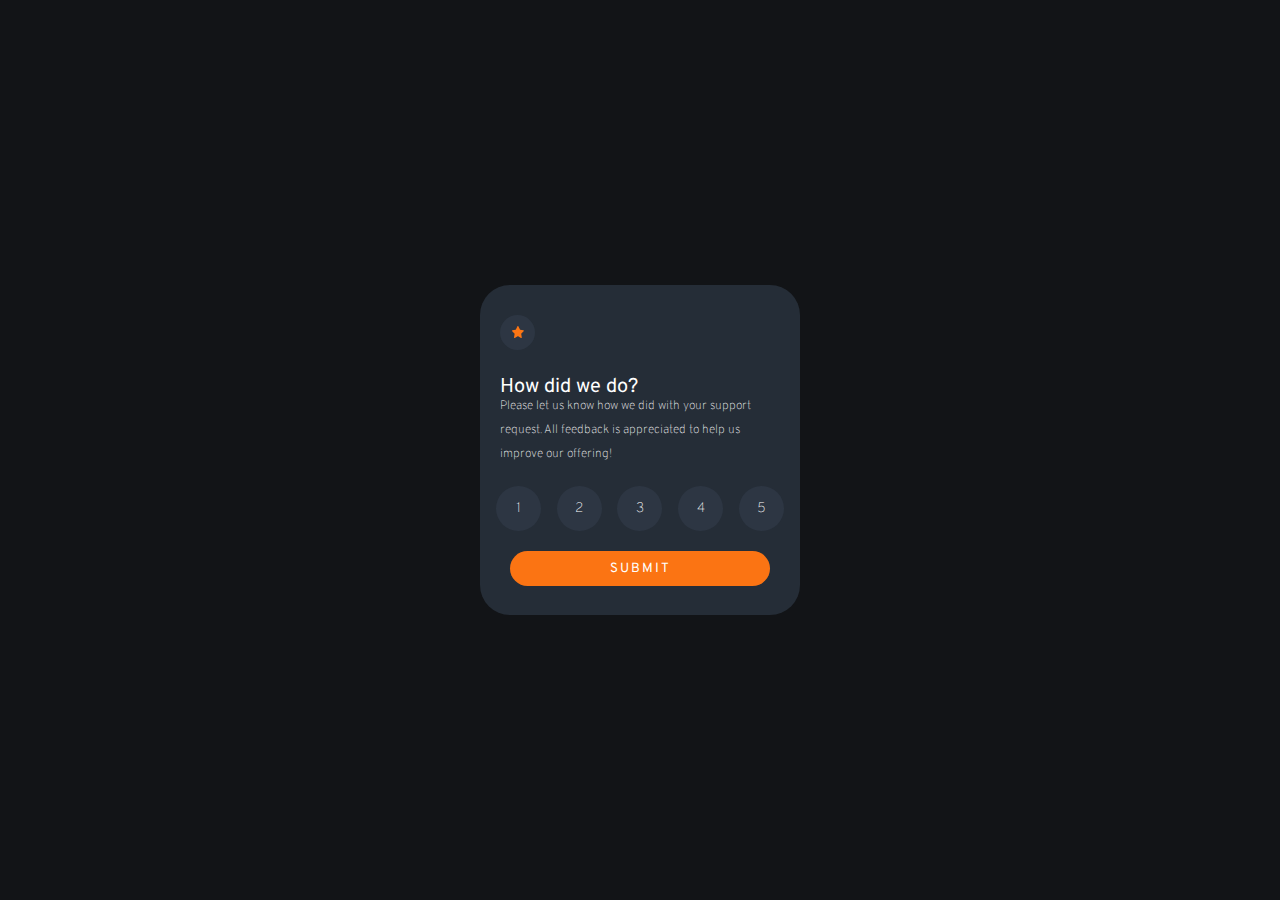
<file: index.html>
<!DOCTYPE html>
<html lang="en">

<head>
  <meta charset="UTF-8">
  <meta name="viewport" content="width=device-width, initial-scale=1.0">
  <!-- displays site properly based on user's device -->
  <link rel="icon" type="image/png" sizes="32x32" href="./images/favicon-32x32.png">
  <link rel="stylesheet" href="style.css">
  <title>Frontend Mentor | Interactive rating component</title>
</head>


<body>


  <main>
    <div class="box">
      <div class="box-star"><img src="./images/icon-star.svg" alt="star"></div>
      <div class="box-title-description">
        <h1 class="box-title">How did we do?</h1>
        <p class="box-description">Please let us know how we did with your support <br> request. All feedback is
          appreciated
          to help us <br> improve our offering!</p>
        <p id="prompt"></p>
      </div>

      <div class="box-raiting-container">

        <input type="radio" name="number" value="1" class="box-raiting-span" id="1">
        <label for="1">1</label>
        <input type="radio" name="number" value="2" class="box-raiting-span" id="2">
        <label for="2">2</label>
        <input type="radio" name="number" value="3" class="box-raiting-span" id="3">
        <label for="3">3</label>
        <input type="radio" name="number" value="4" class="box-raiting-span" id="4">
        <label for="4">4</label>
        <input type="radio" name="number" value="5" class="box-raiting-span" id="5">
        <label for="5">5</label>

      </div>
      <div class="box-container-btn">
        <input type="submit" value="SUBMIT" class="box-submit-btn" onclick="submit()">
      </div>

    </div>
  </main>




 <!-- modal window -->
 <div class="modal">

  <div class="box-thanks">
    
    <div class="box-img"><img src="./images/illustration-thank-you.svg" alt="star"></div>

    <p class="box-selected-items">You selected
      <span id="result"></span> out of 5
    </p>
    <h1 class="box-h1">Thank you !</h1>
    <p class="box-p">We appreciate you taking the time to give a rating. If you ever need more support,
      don’t hesitate to get in touch!</p>

  </div>
</div>











  <script src="index.js">





  </script>
</body>

</html>
</file>
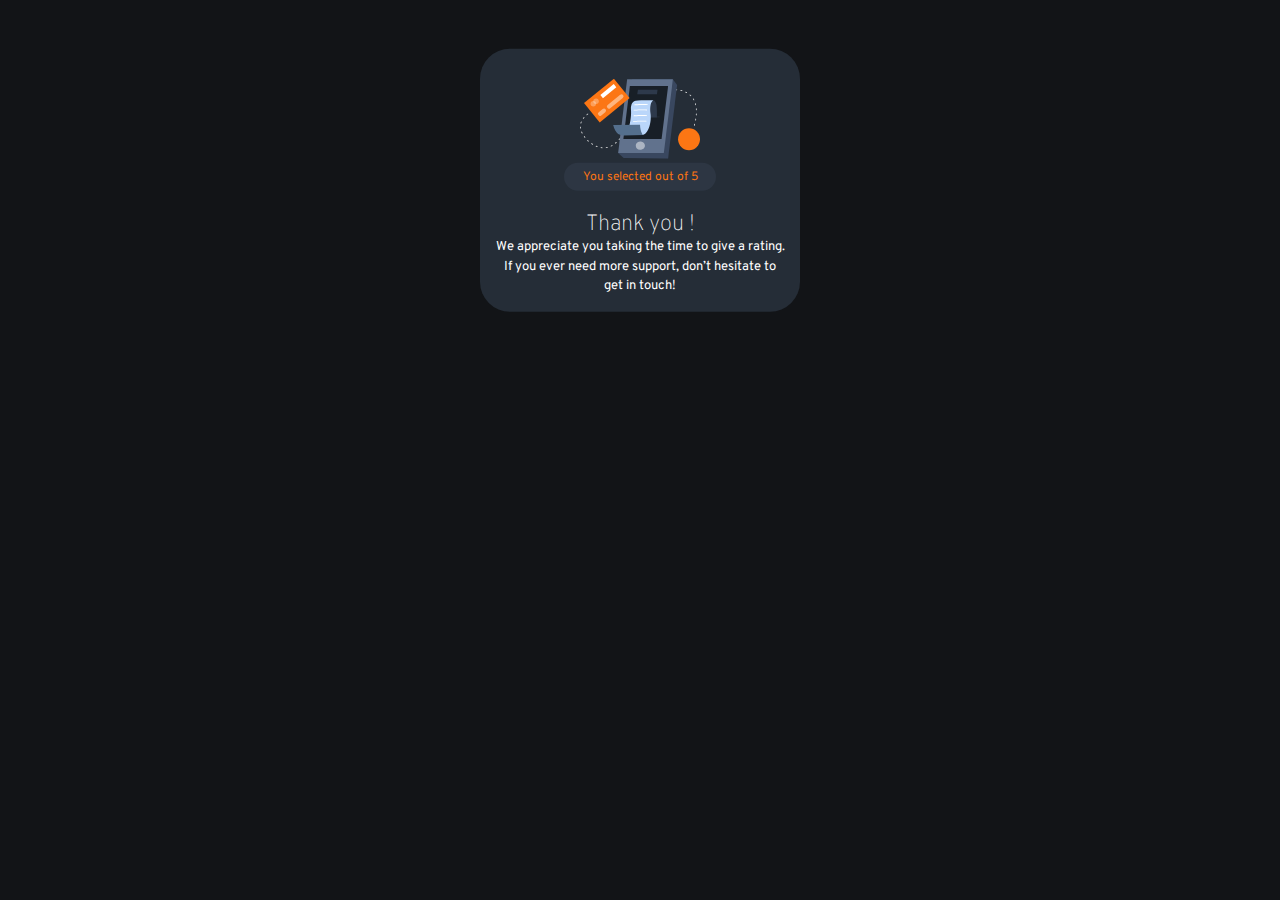
<file: thanks.html>
<!DOCTYPE html>
<html lang="en">

<head>
  <meta charset="UTF-8">
  <meta name="viewport" content="width=device-width, initial-scale=1.0">
  <!-- displays site properly based on user's device -->
  <link rel="icon" type="image/png" sizes="32x32" href="./images/favicon-32x32.png">
  <link rel="stylesheet" href="style.css">
  <title>Thanks</title>
</head>


<body>


  <main>

    <div class="box-thanks">
      <div class="box-img"><img src="./images/illustration-thank-you.svg" alt="star"></div>
      <p class="box-selected-items">You selected
        <span id="result"> out of 5
      </p>
      
        <h1 class="box-h1">Thank you !</h1>
        <p class="box-p">We appreciate you taking the time to give a rating. If you ever need more support,
          don’t hesitate to get in touch!</p>
      





    </div>
  </main>











  <script src="thanks.js">

  </script>
</body>

</html>
</file>
<file: style.css>
@import url('https://fonts.googleapis.com/css2?family=Overpass:wght@400;700&display=swap');
*{
    margin: 0;
    padding: 0;
}
body{
    
    background-color: hsl(216, 12%, 8%);
    color: white;
    display: flex;
    justify-content: center;
    align-items: center;
    height: 100vh;
  
}

.box{
   
    width: 320px;
    height: 330px;
   border-radius: 30px;
    background-color:  hsl(213, 19%, 18%);
    display: flex;
    flex-direction: column;
    justify-content: center;

}

.box-star{
    background-color: hsl(216deg 19% 22%);
    width: 35px;
    height: 35px;
    margin-left: 20px;
   
    display: flex;
    align-items: center;
    justify-content: center;
    border-radius: 40px;
}

.box-star img{
    width: 12px;
    height: 12px;
}

.box-title-description{
    line-height: 0.7;
}

.box-title{
    font-family: 'Overpass', sans-serif;
    font-weight: 400;
    font-size: 20px;
    margin-left: 20px;
    margin-top: 30px;
}

.box-description{
    margin-left: 20px;
    margin-bottom: 20px;
    font-family: 'Overpass', sans-serif;
    font-size: 12px;
    font-weight: 100;
    line-height: 2;

}



.box-submit-btn{
    width: 260px;
    height: 35px;
    border-radius: 50px;
    background-color:  hsl(25, 97%, 53%);
    border:none;
    font-family: 'Overpass', sans-serif;
    text-transform: uppercase;
    color:white;
    letter-spacing: 2px;
}

.box-submit-btn:hover{
  background-color: white;
  color: hsl(25, 97%, 53%);
  cursor: pointer;
}

.box-container-btn{
    display: flex;
    justify-content: center;
    margin-top: 20px;
}


/* 

Thanks.html styles 

*/

.modal{
    width: 320px;
    height: 330px;
   
    
    /* display: flex;
    flex-direction: column;
    justify-content: center;
    align-items: center; */

    position: fixed;
    opacity: 0;
    visibility: hidden;
    transform: scale(1.1);
}

.box-thanks{
    border-radius: 30px;
     display: flex;
    flex-direction: column;
    justify-content: center;
    align-items: center;
    position: absolute;
    top: 20%;
    left: 50%;
    transform: translate(-50%, -50%);
    background-color:  hsl(213, 19%, 18%);
    
    width: 320px;
  
}

.show-modal {
    opacity: 1;
    visibility: visible;
    transform: scale(1.0);
    transition: visibility 0s linear 0s, opacity 0.25s 0s, transform 0.25s;
}



.box-img{
    margin-top: 30px;
}

.box-img img{
    width: 120px;
}

.box-selected-items{
    color: hsl(25, 97%, 53%);
    background-color: hsl(216deg 19% 22%);
    border-radius: 50px;
    width: 140px;
    text-align: center;
    padding: 6px;
    font-size: 12px;
    font-family: 'Overpass', sans-serif;
}


.box-h1{
    font-family: 'Overpass', sans-serif;
    font-size: 22px;
    font-weight: 100;
    margin-top: 20px;
}

.box-p{
    font-family: 'Overpass', sans-serif;
    text-align: center;
    font-size: 13px;
    margin-top: 0px;
    line-height: 1.5;
    font-size: 13px;
    padding: 0 15px 15px 15px;
}





label {
    display: flex;
    justify-content: center;
    align-items: center;
    background: hsl(216deg 19% 22%);
    width: 45px;
    border: none;
    color: white;
    border-radius: 50px;
    height: 45px;
    display: flex;
    justify-content: center;
    align-items: center;
    font-family: 'Overpass', sans-serif;
    font-size: 14px;
    font-weight: 100;
   
  }
  

  input[type="radio"] {
    display: none;

  }
  
  input[type="radio"]:hover + label {
    background-color:hsl(25, 97%, 53%); 
    cursor: pointer;
  }

  input[type="radio"]:checked + label {
    background-color:hsl(216, 12%, 54%);
    cursor: pointer;
  }
  
  




  .box-raiting{
    display: flex;
    justify-content: space-evenly;
    flex-direction: column;
}

.box-raiting-container{
    
    display: flex;
    justify-content: space-evenly;
}
</file>
